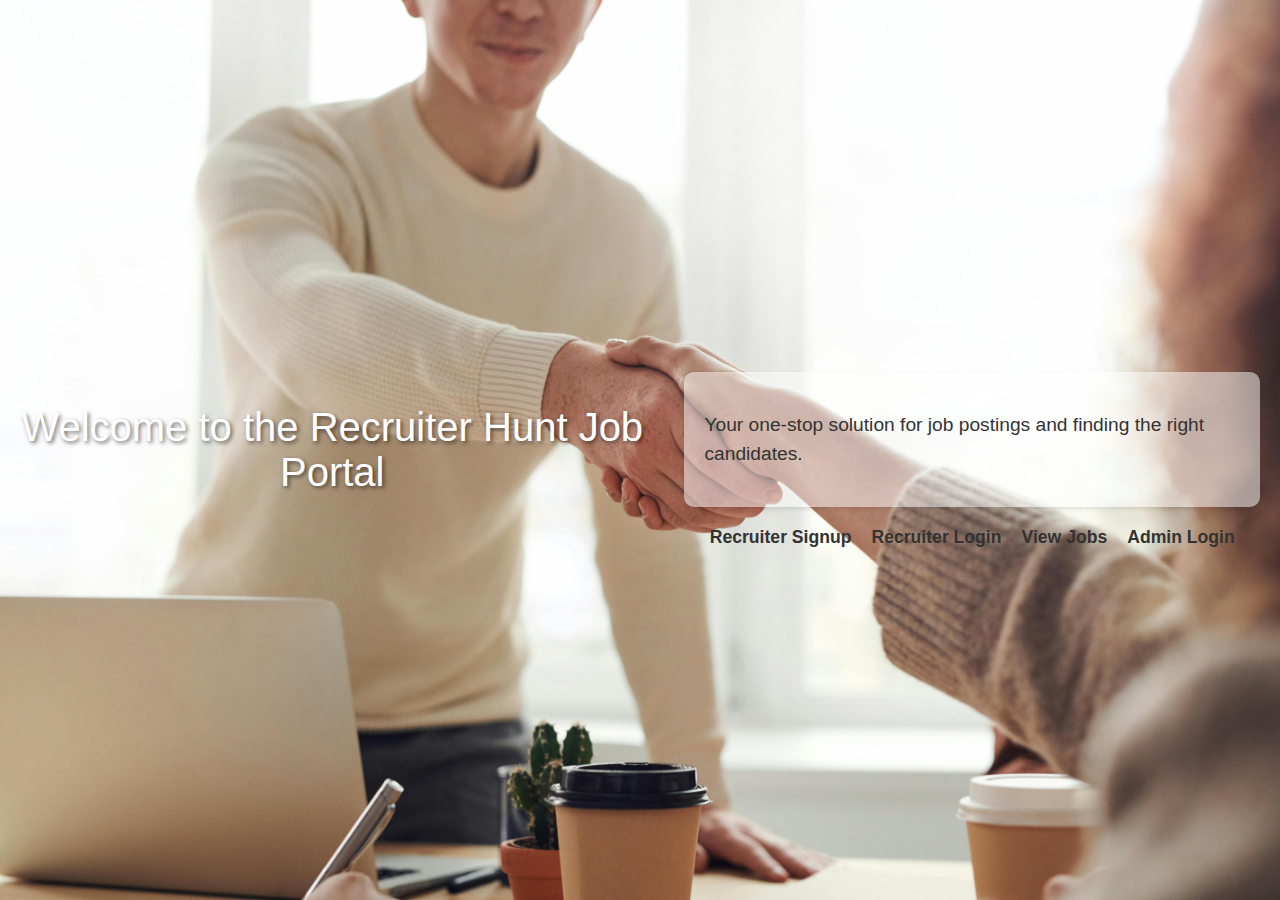
<file: index.html>
<!DOCTYPE html>
<html lang="en">
<head>
    <meta charset="UTF-8">
    <meta name="viewport" content="width=device-width, initial-scale=1.0">
    <title>Recruiter Job Portal</title>
    <link rel="stylesheet" href="styles/indexstyle.css">
    <style>
        
    </style>
</head>
<body>
    <header>
        Welcome to the Recruiter Hunt Job Portal
    </header>
    <main>
        <section id="intro">
            <p>Your one-stop solution for job postings and finding the right candidates.</p>
        </section>
        <nav>
            <ul>
                <li><a href="signup.html">Recruiter Signup</a></li>
                <li><a href="login.html">Recruiter Login</a></li>
                <li><a href="view-jobs.html">View Jobs</a></li>
                <li><a href="admin-login.html">Admin Login</a></li>
            </ul>
        </nav>
    </main>
</body>
</html>
</file>
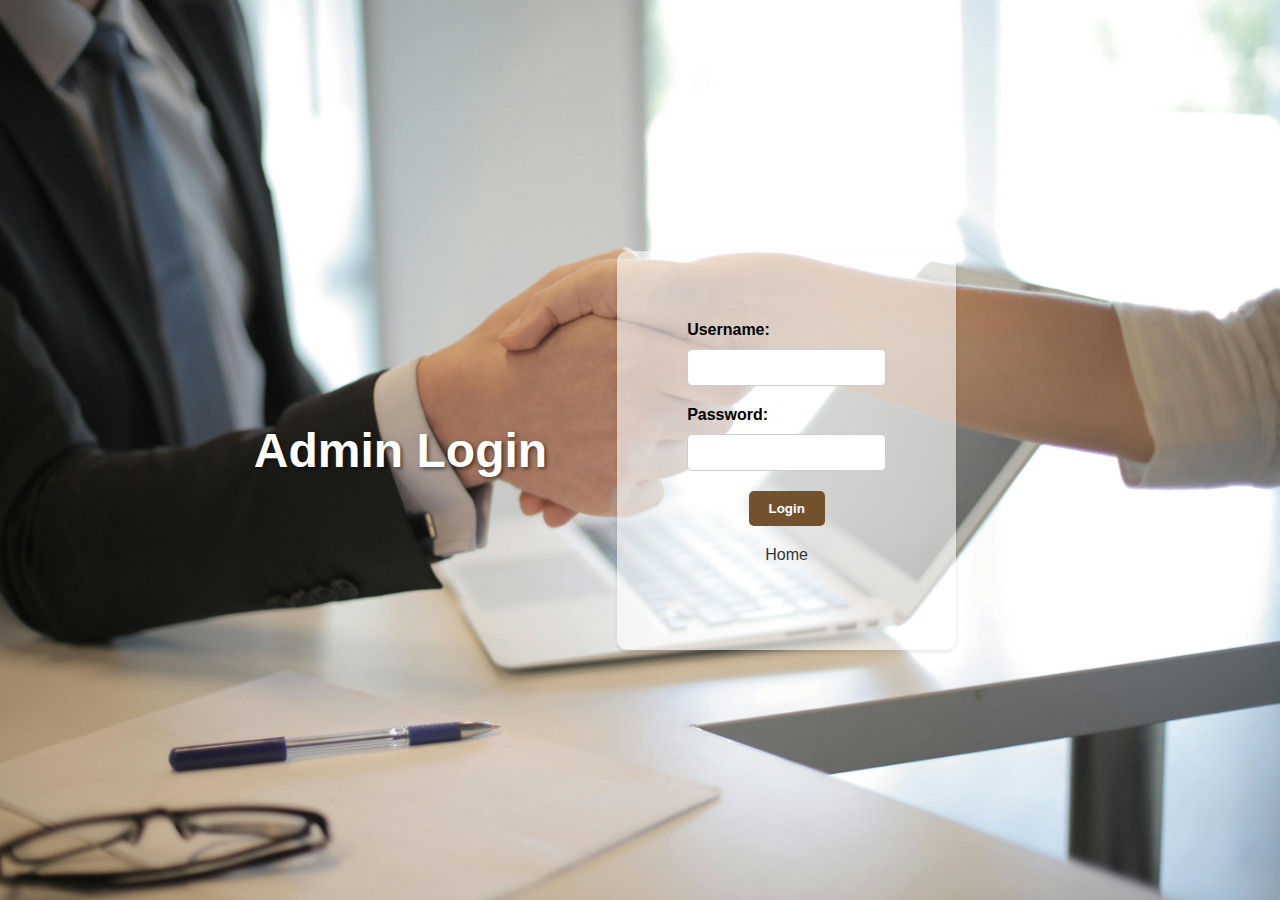
<file: admin-login.html>
<!DOCTYPE html>
<html lang="en">
<head>
    <meta charset="UTF-8">
    <meta name="viewport" content="width=device-width, initial-scale=1.0">
    <title>Admin Login</title>
    <link rel="stylesheet" href="styles/adminloginstyle.css">
</head>
<body>
    <header>
        <h1>Admin Login</h1>
    </header>
    <main>
        <form id="admin-login-form">
            <label for="username">Username:</label>
            <input type="text" id="username" name="username" required>
            
            <label for="password">Password:</label>
            <input type="password" id="password" name="password" required>
            
            <button type="submit">Login</button>

            <p class="home"><a href=index.html>Home</a></p>
        </form>
    </main>
    <script src="adminLogin.js"></script>
</body>
</html>
</file>
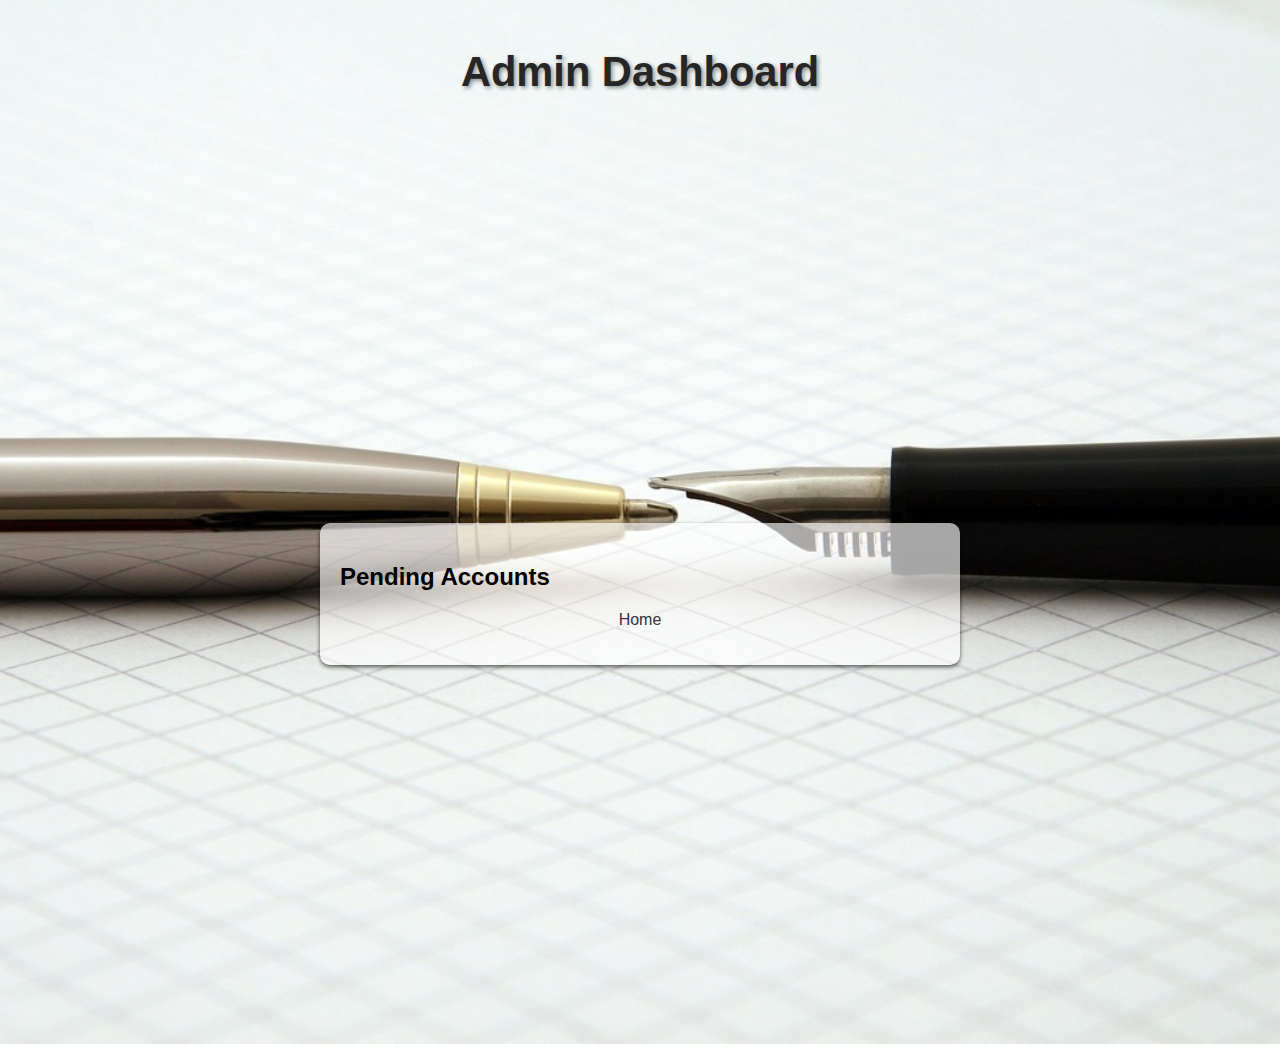
<file: admin.html>
<!DOCTYPE html>
<html lang="en">
<head>
    <meta charset="UTF-8">
    <meta name="viewport" content="width=device-width, initial-scale=1.0">
    <title>Admin Dashboard</title>
    <link rel="stylesheet" href="styles/adminstyle.css">
</head>
<body>
    <header>
        <h1>Admin Dashboard</h1>
    </header>
    <main>
        <section id="pending-accounts">
            <h2>Pending Accounts</h2>
            <ul id="pending-accounts-list"></ul>

            <p class="home"><a href=index.html>Home</a></p>
        </section>
    </main>
    <script src="admin.js"></script>
</body>
</html>
</file>
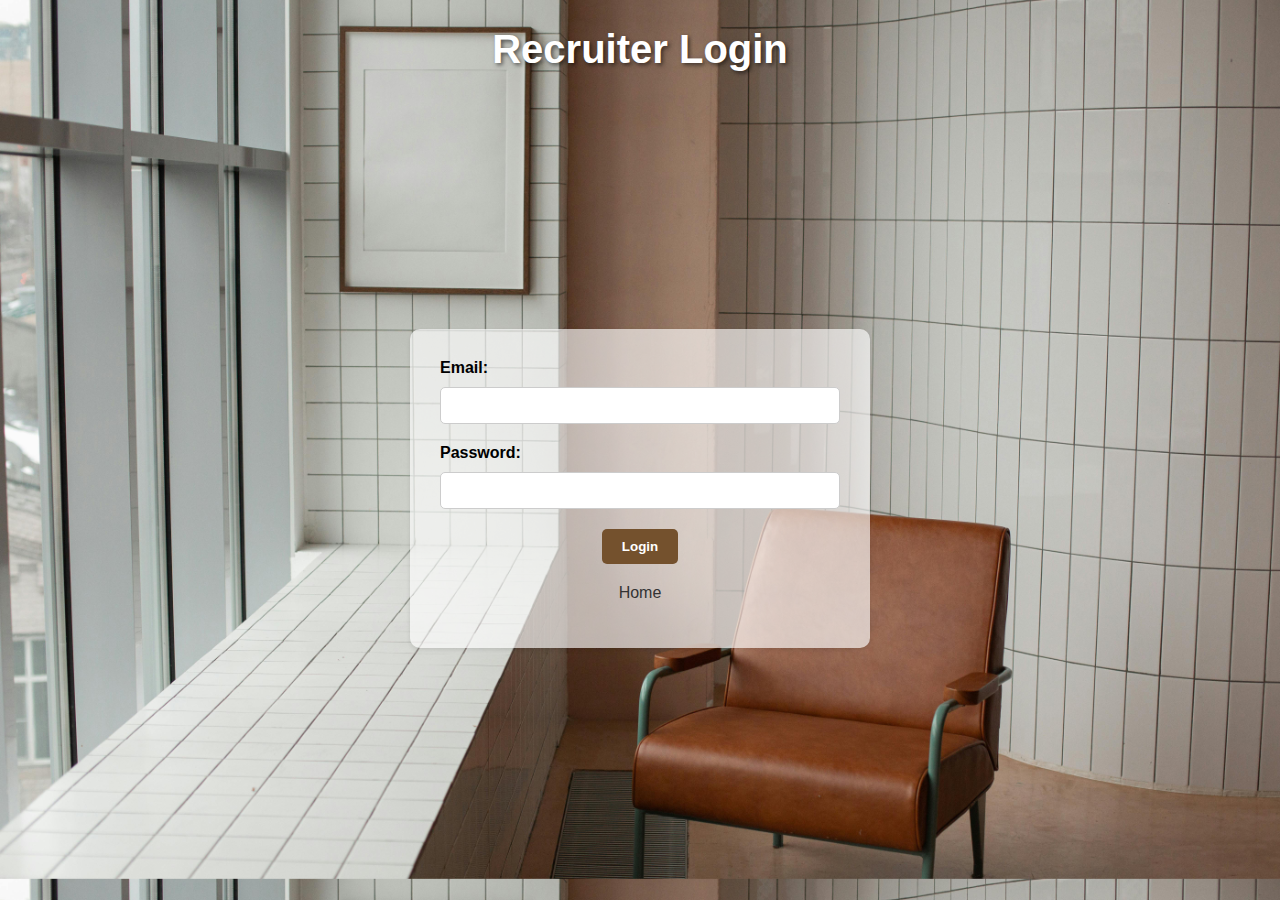
<file: login.html>
<!DOCTYPE html>
<html lang="en">
<head>
    <meta charset="UTF-8">
    <meta name="viewport" content="width=device-width, initial-scale=1.0">
    <title>Recruiter Login</title>
    <link rel="stylesheet" href="styles/loginstyle.css">
</head>
<body>
    <header>
        <h1>Recruiter Login</h1>
    </header>
    <main>
        <form id="login-form">
            <label for="email">Email:</label>
            <input type="email" id="email" name="email" required>
            
            <label for="password">Password:</label>
            <input type="password" id="password" name="password" required>
            
            <button type="submit">Login</button>

            <p class="home"><a href=index.html>Home</a></p>
        </form>
    </main>
    <script src="login.js"></script>
</body>
</html>
</file>
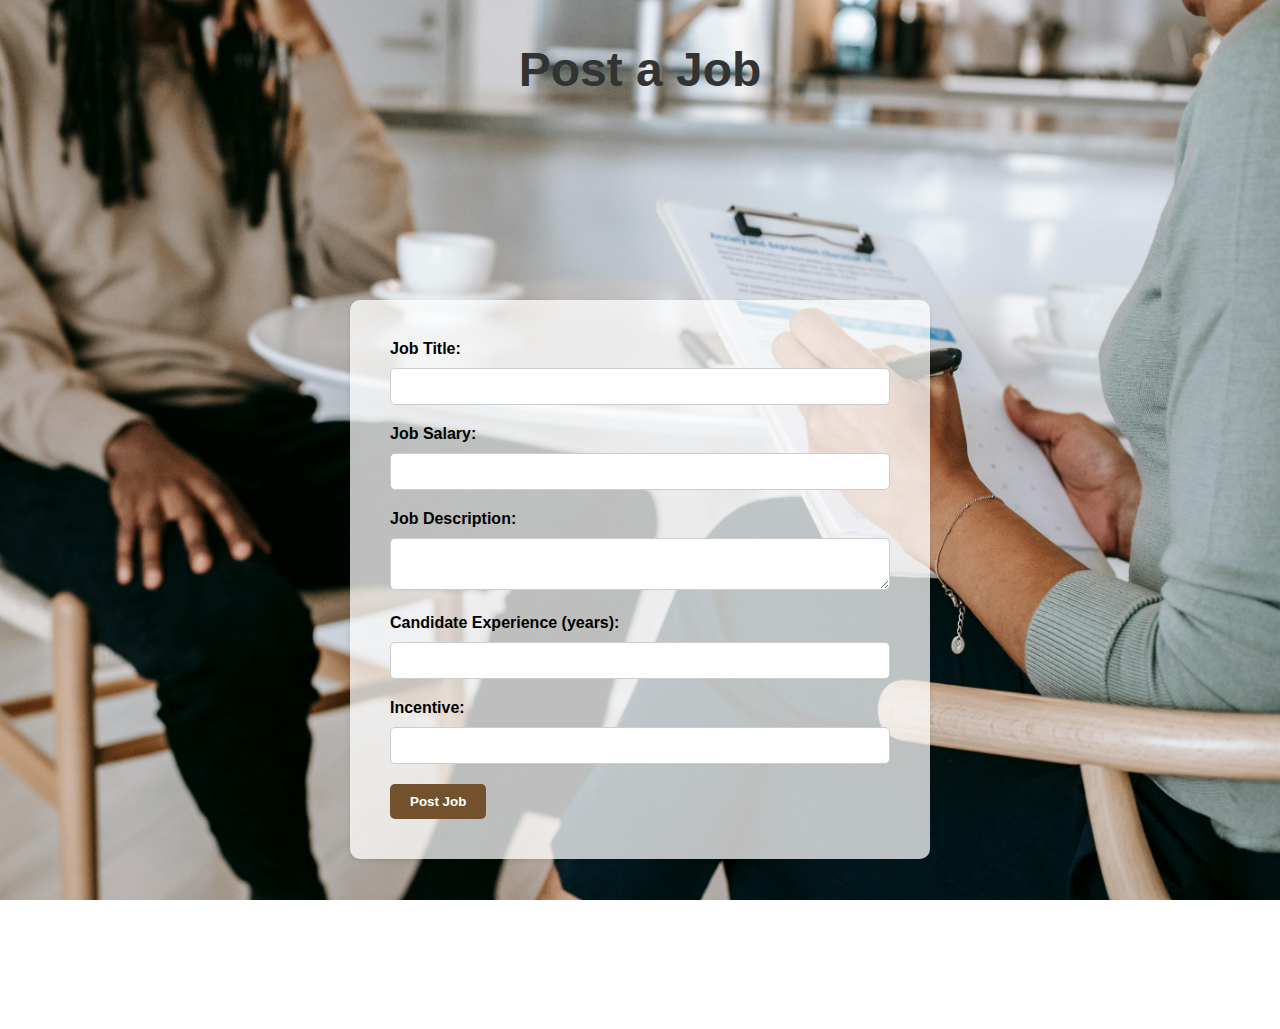
<file: post-job.html>
<!DOCTYPE html>
<html lang="en">
<head>
    <meta charset="UTF-8">
    <meta name="viewport" content="width=device-width, initial-scale=1.0">
    <title>Post a Job</title>
    <link rel="stylesheet" href="styles/postjobstyle.css">
</head>
<body>
    <header>
        <h1>Post a Job</h1>
    </header>
    <main>
        <form id="post-job-form">
            <label for="job-title">Job Title:</label>
            <input type="text" id="job-title" name="job-title" required>
            
            <label for="job-salary">Job Salary:</label>
            <input type="number" id="job-salary" name="job-salary" required>
            
            <label for="job-description">Job Description:</label>
            <textarea id="job-description" name="job-description" required></textarea>
            
            <label for="candidate-experience">Candidate Experience (years):</label>
            <input type="number" id="candidate-experience" name="candidate-experience" required>
            
            <label for="job-incentive">Incentive:</label>
            <input type="number" id="job-incentive" name="job-incentive" required>
            
            <button type="submit">Post Job</button>
        </form>
    </main>
    <script src="postJob.js"></script>
</body>
</html>
</file>
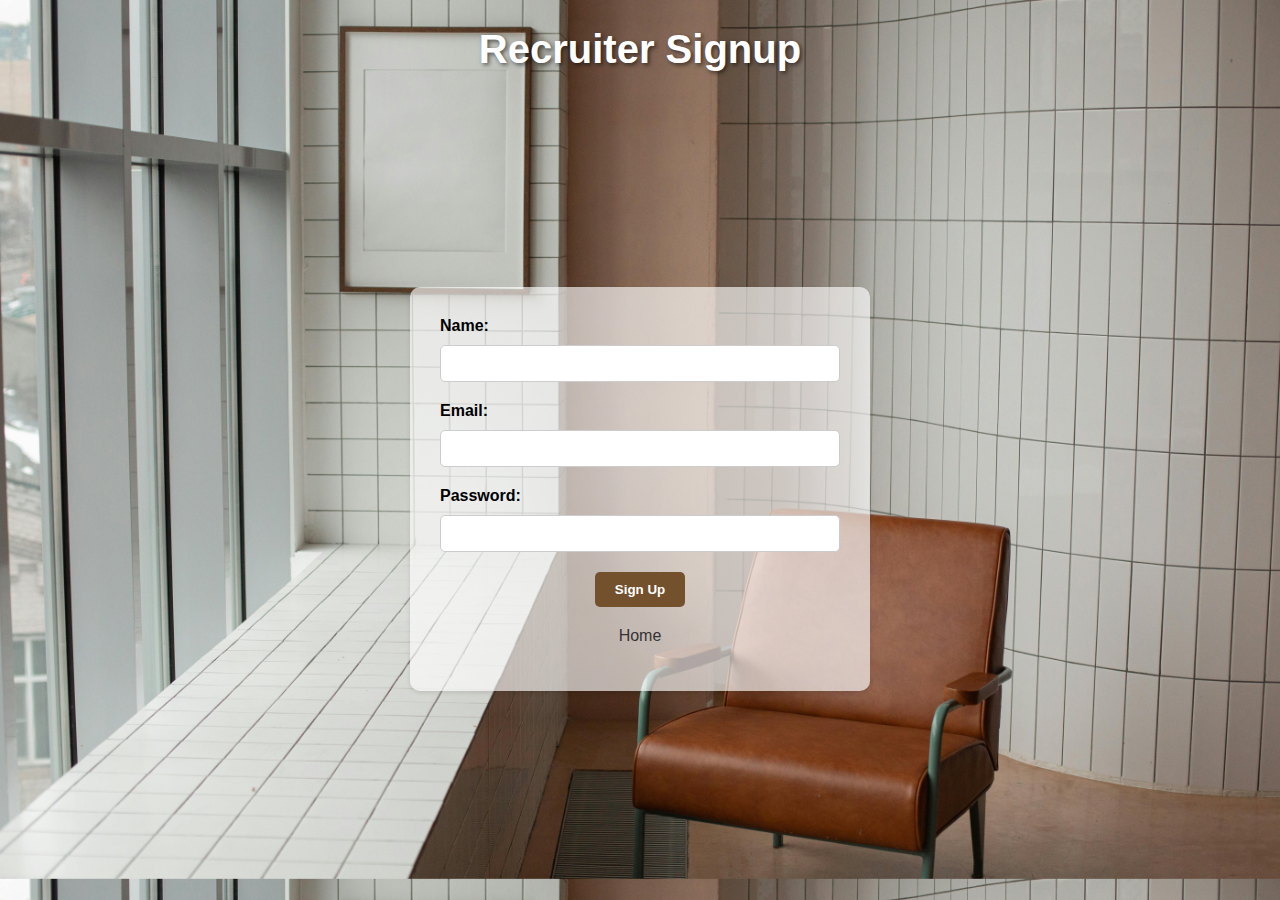
<file: signup.html>
<!DOCTYPE html>
<html lang="en">
<head>
    <meta charset="UTF-8">
    <meta name="viewport" content="width=device-width, initial-scale=1.0">
    <title>Recruiter Signup</title>
    <link rel="stylesheet" href="styles/signupstyle.css">
</head>
<body>
    <header>
        <h1>Recruiter Signup</h1>
    </header>
    <main>
        <form id="signup-form">
            <label for="name">Name:</label>
            <input type="text" id="name" name="name" required>
            
            <label for="email">Email:</label>
            <input type="email" id="email" name="email" required>
            
            <label for="password">Password:</label>
            <input type="password" id="password" name="password" required>
            
            <button type="submit">Sign Up</button>

            <p class="home"><a href=index.html>Home</a></p>
        </form>
    </main>
    <script src="recruiterSignup.js"></script>
</body>
</html>
</file>
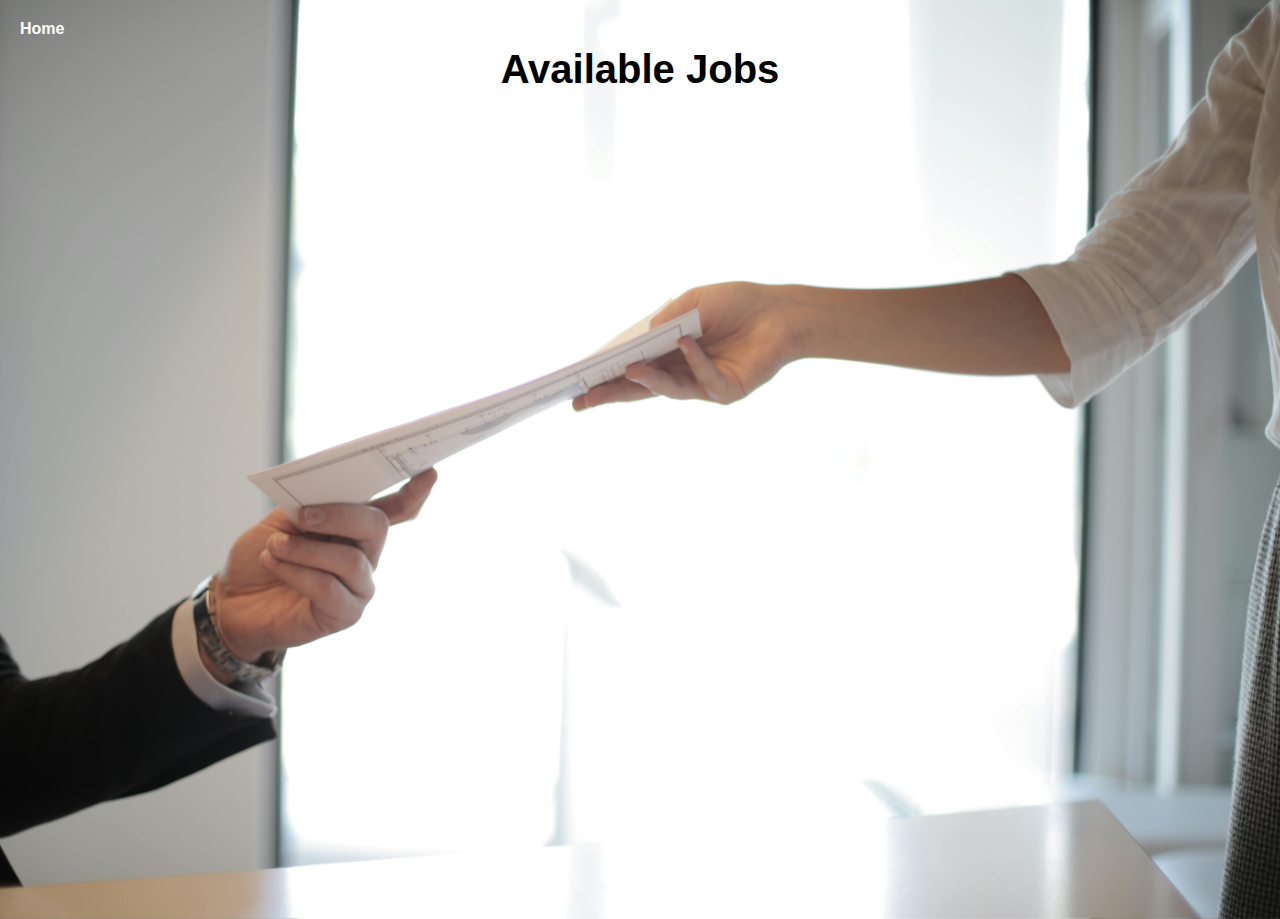
<file: view-jobs.html>
<!DOCTYPE html>
<html lang="en">
<head>
    <meta charset="UTF-8">
    <meta name="viewport" content="width=device-width, initial-scale=1.0">
    <title>View Jobs</title>
    <link rel="stylesheet" href="styles/viewjobstyle.css">
</head>
<body>
    <header>
        <h1>Available Jobs</h1>
        <a href="index.html" class="home-button">Home</a>
    </header>
    <main>
        <section id="job-list">
        </section>
    </main>
    <script src="viewJob.js"></script>
</body>
</html>
</file>
<file: styles/indexstyle.css>
body {
    margin: 0;
    padding: 0;
    font-family: 'Segoe UI', Tahoma, Geneva, Verdana, sans-serif;
    background-color: #f7f7f7;
    background-image: url('../images/job.jpg'); 
    background-size: cover;
    background-position: center;
    background-attachment: fixed;
    height: 100vh;
    overflow: hidden;
    display: flex;
    align-items: center;
    justify-content: center;
}

header {
    text-align: center;
    padding: 20px 0;
    color: #fff;
    font-size: 2.5rem;
    text-shadow: 2px 2px 4px rgba(0, 0, 0, 0.552);
}

#intro {
    background-color: rgba(255, 255, 255, 0.497);
    border-radius: 10px;
    padding: 20px;
    max-width: 700px;
    margin: 20px;
    box-shadow: 0 2px 4px rgba(0, 0, 0, 0.1);
}

p {
    font-size: 1.2rem;
    line-height: 1.5;
    color: #333;
}

nav ul {
    list-style-type: none;
    padding: 0;
    margin: 0;
    display: flex;
    justify-content: center;
    margin-top: 20px;
}

nav ul li {
    margin: 0 10px;
}

nav ul li a {
    text-decoration: none;
    color: #333;
    font-weight: bold;
    font-size: 1.1rem;
    transition: color 0.3s ease;
    border-bottom: 2px solid transparent;
}

nav ul li a:hover {
    color: #F8F4E1;
    border-bottom-color: #74512D; 
}
</file>
<file: styles/adminloginstyle.css>
body {
    margin: 0;
    padding: 0;
    font-family: 'Segoe UI', Tahoma, Geneva, Verdana, sans-serif;
    /* background-color: #00000066; */
    background-image: url('../images/job-1.jpg'); 
    background-size: cover;
    background-position: center;
    background-attachment: fixed;
    height: 100vh;
    overflow: hidden;
    display: flex;
    align-items: center;
    justify-content: center;
}

header {
    text-align: center;
    padding: 20px 0;
    color: #fff;
    font-size: 1.5rem;
    text-shadow: 2px 2px 4px rgba(0, 0, 0, 0.552);
}

main {
    background-color: rgba(255, 255, 255, 0.6);
    border-radius: 10px;
    padding: 70px;
    max-width: 700px;
    margin: 70px;
    box-shadow: 0 2px 4px rgba(0, 0, 0, 0.1);
}

label {
    font-weight: bold;
    display: block;
    margin-bottom: 10px;
}

input[type="text"],
input[type="password"] {
    width: 100%;
    padding: 10px;
    margin-bottom: 20px;
    border: 1px solid #ccc;
    border-radius: 5px;
    box-sizing: border-box;
}

button[type="submit"] {
    background-color: #74512D;
    color: #fff;
    border: none;
    padding: 10px 20px;
    border-radius: 5px;
    cursor: pointer;
    transition: background-color 0.3s ease;
    display: block;
    margin: 0 auto;
    font-weight: bold;
}

button[type="submit"]:hover {
    background-color: #AF8F6F;
}

.home {
    text-align: center;
    margin-top: 20px;
}

.home a {
    text-decoration: none;
    color: #333;
    transition: color 0.3s ease;
}

.home a:hover {
    color: #F8F4E1;
}
</file>
<file: styles/adminstyle.css>
body {
    margin: 0;
    padding: 0;
    font-family: 'Segoe UI', Tahoma, Geneva, Verdana, sans-serif;
    background-image: url('../images/admin.jpg');
    background-size: cover;
    background-position: center;
}

header{
    text-align: center;
    padding: 20px 0;
    color: #262626;
    font-size: 1.3rem;
    text-shadow: 2px 2px 4px rgba(0, 0, 0, 0.427);

}

main {
    display: flex;
    justify-content: center;
    align-items: center;
    height: 100vh;
}

#pending-accounts {
    background-color: rgba(255, 255, 255, 0.64);
    border-radius: 10px;
    padding: 20px;
    box-shadow: 0 2px 4px rgba(0, 0, 0, 0.64);
    max-width: 600px;
    width: calc(100% - 40px);
}

#pending-accounts h1 {
    margin-top: 0;
    text-align: center;
    color: #333;
}

#pending-accounts-list {
    list-style: none;
    padding: 0;
    margin-bottom: 0;
}

#pending-accounts-list li {
    border-bottom: 1px solid #ccc;
    padding: 10px 0;
}

#pending-accounts-list li:last-child {
    border-bottom: none;
}

button {
    background-color: #74512D;
    color: #fff;
    border: none;
    padding: 8px 16px;
    border-radius: 5px;
    cursor: pointer;
    transition: background-color 0.3s ease;
    font-weight: bold;
    display: block; 
    margin: 10px auto; 
}

button:hover {
    background-color: #AF8F6F;
}

.home {
    text-align: center;
    margin-top: 20px;
}

.home a {
    text-decoration: none;
    color: #333;
}

.home a:hover {
    color: #ffc107;
}
</file>
<file: styles/loginstyle.css>
body {
    margin: 0;
    padding: 0;
    font-family: 'Segoe UI', Tahoma, Geneva, Verdana, sans-serif;
    background-color: #f7f7f7;
    background-image: url('../images/job-2.jpg');
    background-size: cover;
    background-position: center;
    overflow: hidden; 
}

.overlay {
    position: fixed;
    top: 0;
    left: 0;
    width: 100%;
    height: 100%;
    backdrop-filter: blur(10px); 
    z-index: -1; 
}

header {
    text-align: center;
    color: #fff;
    /* padding: 50px 0; */
}

header h1 {
    font-size: 2.5rem;
    text-shadow: 2px 2px 4px rgba(0, 0, 0, 0.552);
}

main {
    display: flex;
    justify-content: center;
    align-items: center;
    height: calc(100vh - 120px);
    position: relative; 
}

#login-form {
    background-color: rgba(255, 255, 255, 0.64);
    border-radius: 10px;
    padding: 30px;
    box-shadow: 0 2px 4px rgba(0, 0, 0, 0.1);
    max-width: 400px;
    width: 100%;
}

label {
    font-weight: bold;
    display: block;
    margin-bottom: 10px;
}

input[type="email"],
input[type="password"] {
    width: 100%;
    padding: 10px;
    margin-bottom: 20px;
    border: 1px solid #ccc;
    border-radius: 5px;
    box-sizing: border-box;
}

button[type="submit"] {
    background-color: #74512D;
    color: #fff;
    border: none;
    padding: 10px 20px;
    border-radius: 5px;
    cursor: pointer;
    transition: background-color 0.3s ease;
    display: block;
    margin: 0 auto;
    font-weight: bold;
}

button[type="submit"]:hover {
    background-color: #AF8F6F;
    color: #333;
}

.home {
    text-align: center;
    margin-top: 20px;
}

.home a {
    text-decoration: none;
    color: #333;
    transition: color 0.3s ease;
}

.home a:hover {
    color: #ffc107;
}
</file>
<file: styles/postjobstyle.css>
body {
    margin: 0;
    padding: 0;
    font-family: 'Segoe UI', Tahoma, Geneva, Verdana, sans-serif;
    background-image: url('../images/post.jpg');
    background-size: cover;
    background-position: center;
    background-attachment: fixed;
}
header {
    text-align: center;
    padding: 10px 0;
    color: #333;
    padding-bottom: 0;
}

header h1{
    font-size: 3rem;
}
main {
    display: flex;
    justify-content: center;
    align-items: center;
    min-height: 100vh;
}

form {
    background-color: rgba(255, 255, 255, 0.74);
    padding: 40px;
    box-shadow: 0 2px 4px rgba(0, 0, 0, 0.1);
    max-width: 500px;
    width: 100%;
    border-radius: 10px;
}

label {
    display: block;
    margin-bottom: 10px;
    font-weight: bold;
}

input[type="text"],
input[type="number"],
textarea {
    width: 100%;
    padding: 10px;
    margin-bottom: 20px;
    border: 1px solid #ccc;
    border-radius: 5px;
    box-sizing: border-box;
}

button[type="submit"] {
    background-color: #74512D;
    color: #fff;
    border: none;
    padding: 10px 20px;
    border-radius: 5px;
    cursor: pointer;
    font-weight: bold;
    transition: background-color 0.3s ease;
}

button[type="submit"]:hover {
    background-color: #AF8F6F;
}
</file>
<file: styles/signupstyle.css>
body {
    margin: 0;
    padding: 0;
    font-family: 'Segoe UI', Tahoma, Geneva, Verdana, sans-serif;
    background-color: #f7f7f7;
    background-image: url('../images/job-2.jpg');
    background-size: cover;
    background-position: center;
    overflow: hidden; 
}

.overlay {
    position: fixed;
    top: 0;
    left: 0;
    width: 100%;
    height: 100%;
    backdrop-filter: blur(10px);
    z-index: -1;
}

header {
    text-align: center;
    color: #fff; 
    /* padding: 50px 0; */
}

header h1 {
    font-size: 2.5rem;
    text-shadow: 2px 2px 4px rgba(0, 0, 0, 0.552);
}

main {
    display: flex;
    justify-content: center;
    align-items: center;
    height: calc(100vh - 120px);
    position: relative; 
}

#signup-form {
    background-color: rgba(255, 255, 255, 0.64);
    border-radius: 10px;
    padding: 30px;
    box-shadow: 0 2px 4px rgba(0, 0, 0, 0.1);
    max-width: 400px;
    width: 100%;
}

label {
    font-weight: bold;
    display: block;
    margin-bottom: 10px;
}

input[type="text"],
input[type="email"],
input[type="password"] {
    width: 100%;
    padding: 10px;
    margin-bottom: 20px;
    border: 1px solid #ccc;
    border-radius: 5px;
    box-sizing: border-box;
}

button[type="submit"] {
    background-color: #74512D;
    color: #fff;
    border: none;
    padding: 10px 20px;
    border-radius: 5px;
    cursor: pointer;
    transition: background-color 0.3s ease;
    display: block;
    margin: 0 auto;
    font-weight: bold;
}

button[type="submit"]:hover {
    background-color: #AF8F6F;
    color: #333;
}

.home {
    text-align: center;
    margin-top: 20px;
}

.home a {
    text-decoration: none;
    color: #333;
    transition: color 0.3s ease;
}

.home a:hover {
    color: #ffc107;
}
</file>
<file: styles/viewjobstyle.css>
body {
    margin: 0;
    padding: 0;
    font-family: 'Segoe UI', Tahoma, Geneva, Verdana, sans-serif;
    background-image: url('../images/job-3.jpg');
    background-size: cover;
    background-position: center;
    position: relative;
}

.overlay {
    position: absolute;
    top: 0;
    left: 0;
    width: 100%;
    height: 100%;
    background-color: rgba(0, 0, 0, 0.5);
}

header {
    text-align: center;
    padding: 20px 0;
    color: #fff;
    position: relative;
}

.home-button {
    position: absolute;
    top: 20px;
    left: 20px;
    color: #fff;
    text-decoration: none;
    font-weight: bold;
}

h1 {
    font-size: 2.5rem;
    color: black;
}

main {
    text-align: center;
    min-height: calc(100vh - 120px);
}

.job {
    background-color: rgba(255, 255, 255, 0.9);
    border-radius: 10px;
    padding: 20px;
    margin: 20px auto;
    box-shadow: 0 2px 4px rgba(0, 0, 0, 0.1);
    max-width: 600px;
    width: 100%;
}

.job h3 {
    margin-top: 0;
}

.job p {
    margin-bottom: 10px;
}

button[type="button"] {
    background-color: #74512D;
    color: #fff;
    border: none;
    padding: 10px 20px;
    border-radius: 5px;
    cursor: pointer;
    transition: background-color 0.3s ease;
    font-weight: bold;
}

button[type="button"]:hover {
    background-color: #AF8F6F;
    color: #333;
}
</file>
